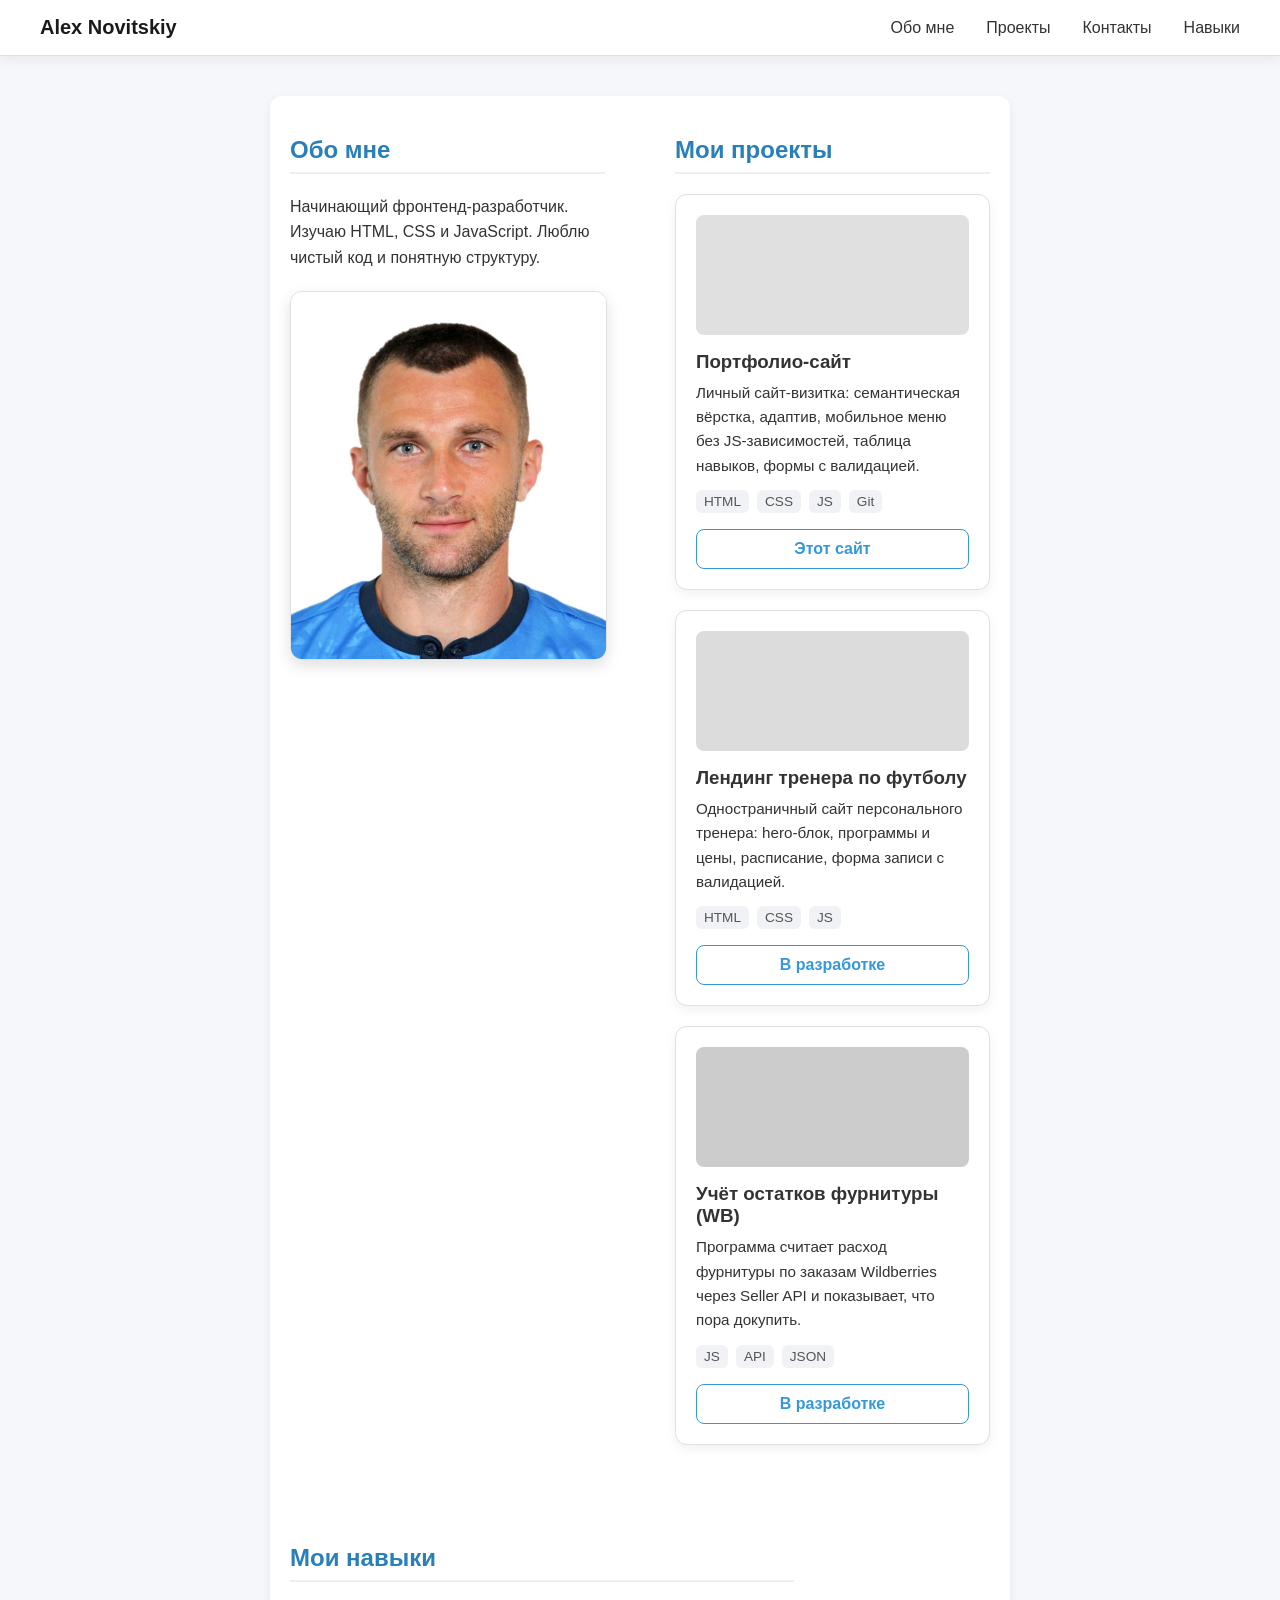
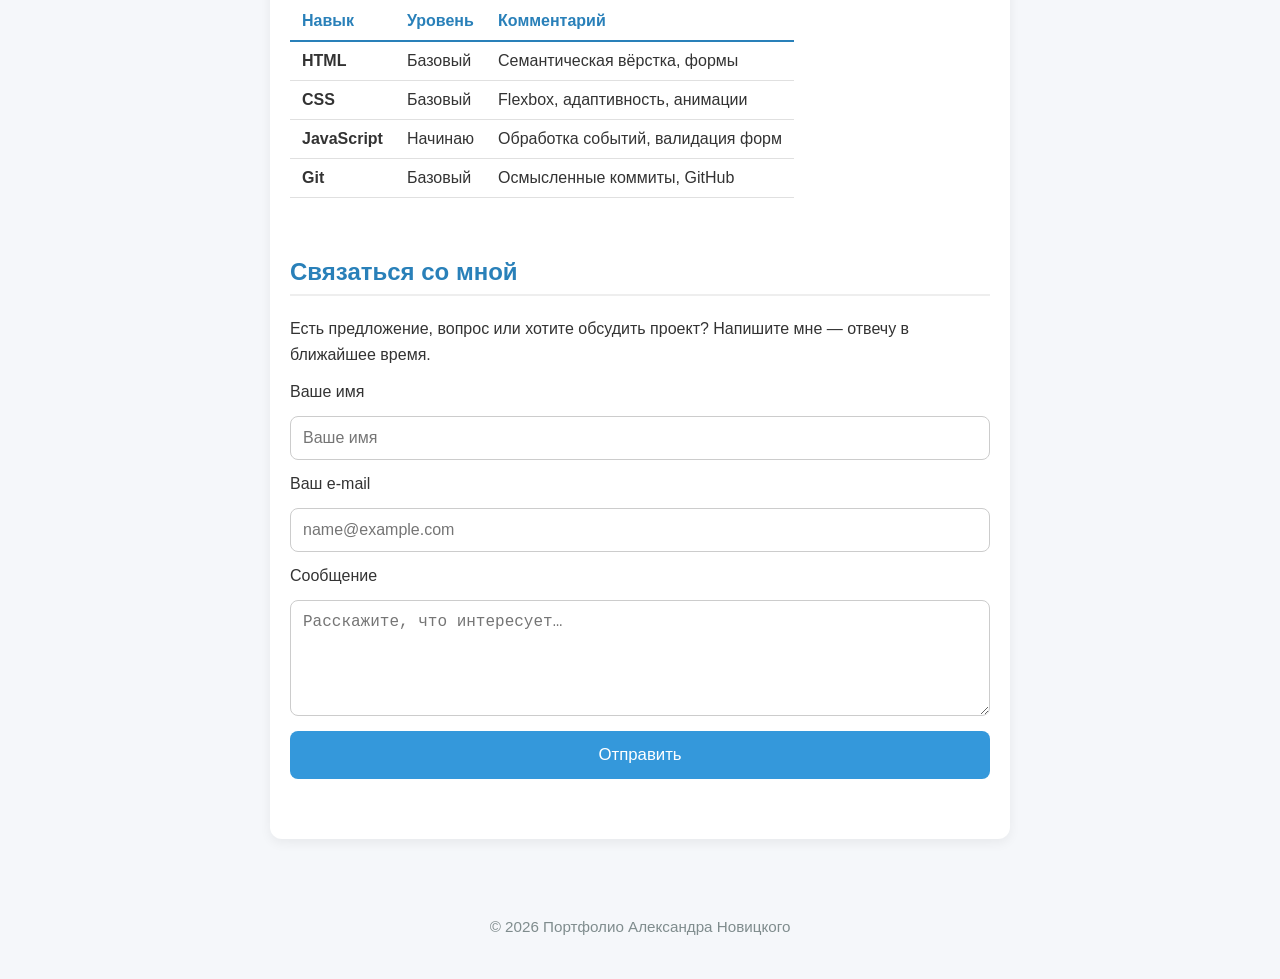
<file: index.html>
<!DOCTYPE html>
<html lang="ru">
  <head>
    <meta charset="UTF-8">
    <!-- Вот та самая строчка, про которую ты вспомнил -->
    <meta name="viewport" content="width=device-width, initial-scale=1.0">
    <title>Портфолио Александра Новицкого</title>
    <link rel="stylesheet" href="style.css">
  </head>
  <body>
    
    <header class="site-header">
  <div class="container header-inner">
    <a href="#" class="logo">Alex Novitskiy</a>

    <!-- Скрытый чекбокс для управления меню -->
    <input type="checkbox" id="nav-toggle" class="nav-toggle-checkbox">
    <label for="nav-toggle" class="mobile-toggle" aria-label="Открыть меню" aria-expanded="false" aria-controls="main-navigation">
      <span></span>
      <span></span>
      <span></span>
    </label>

    <nav class="main-nav" id="main-navigation">
      <ul class="nav-list">
        <li><a href="#about">Обо мне</a></li>
        <li><a href="#projects">Проекты</a></li>
        <li><a href="#contact">Контакты</a></li>
        <li><a href="#skills">Навыки</a></li>
      </ul>
    </nav>
  </div>
</header>



    <main>
      <div class="main-content">
        <section id="about">
          <h2>Обо мне</h2>
          <p>Начинающий фронтенд-разработчик. Изучаю HTML, CSS и JavaScript. Люблю чистый код и понятную структуру.</p>
          
          <img src="foto.jpg" alt="Фото Александра Новицкого">
        </section>
      
        <section id="projects">
  <h2>Мои проекты</h2>
      <div class="projects-grid">
        <!-- Проект 1: этот сайт -->
        <article class="project-card">
          <div class="card-image" style="background-color: #e0e0e0;"></div>
          <h3>Портфолио-сайт</h3>
          <p>Личный сайт-визитка: семантическая вёрстка, адаптив, мобильное меню без JS-зависимостей, таблица навыков, формы с валидацией.</p>
          <div class="card-tags">
            <span>HTML</span>
            <span>CSS</span>
            <span>JS</span>
            <span>Git</span>
          </div>
          <a href="#" class="btn-secondary">Этот сайт</a>
        </article>

        <!-- Проект 2: лендинг -->
        <article class="project-card">
          <div class="card-image" style="background-color: #dcdcdc;"></div>
          <h3>Лендинг тренера по футболу</h3>
          <p>Одностраничный сайт персонального тренера: hero-блок, программы и цены, расписание, форма записи с валидацией.</p>
          <div class="card-tags">
            <span>HTML</span>
            <span>CSS</span>
            <span>JS</span>
          </div>
          <a href="#" class="btn-secondary">В разработке</a>
        </article>

        <!-- Проект 3: WB-утилита -->
        <article class="project-card">
          <div class="card-image" style="background-color: #cccccc;"></div>
          <h3>Учёт остатков фурнитуры (WB)</h3>
          <p>Программа считает расход фурнитуры по заказам Wildberries через Seller API и показывает, что пора докупить.</p>
          <div class="card-tags">
            <span>JS</span>
            <span>API</span>
            <span>JSON</span>
          </div>
          <a href="#" class="btn-secondary">В разработке</a>
        </article>
      </div>
    </section>

        <section id="skills">
              <h2>Мои навыки</h2>
              <table>
                <caption class="visually-hidden">Список навыков и уровень владения</caption>
                <thead>
                  <tr>
                    <th scope="col">Навык</th>
                    <th scope="col">Уровень</th>
                    <th scope="col">Комментарий</th>
                  </tr>
                </thead>
                <tbody>
                  <tr>
                    <th scope="row">HTML</th>
                    <td data-label="Уровень">Базовый</td>
                    <td data-label="Комментарий">Семантическая вёрстка, формы</td>
                  </tr>
                  <tr>
                    <th scope="row">CSS</th>
                    <td data-label="Уровень">Базовый</td>
                    <td data-label="Комментарий">Flexbox, адаптивность, анимации</td>
                  </tr>
                  <tr>
                    <th scope="row">JavaScript</th>
                    <td data-label="Уровень">Начинаю</td>
                    <td data-label="Комментарий">Обработка событий, валидация форм</td>
                  </tr>
                  <tr>
                    <th scope="row">Git</th>
                    <td data-label="Уровень">Базовый</td>
                    <td data-label="Комментарий">Осмысленные коммиты, GitHub</td>
                  </tr>
                </tbody>

              </table>
            </section>

      
      </div>

            <!-- Секция "Связаться со мной" -->
      <section id="contact">
        <h2 id="contact-heading">Связаться со мной</h2>
        <p id="contact-desc">Есть предложение, вопрос или хотите обсудить проект? Напишите мне — отвечу в ближайшее время.</p>

        <form action="#" method="post" aria-labelledby="contact-heading" aria-describedby="contact-desc">
          <!-- поля формы как раньше -->
          <label for="name">Ваше имя</label>
          <input id="name" type="text" placeholder="Ваше имя" required>

          <label for="email">Ваш e‑mail</label>
          <input id="email" type="email" placeholder="name@example.com" required aria-invalid="false" aria-errormessage="email-error">
          <span id="email-error" role="alert" style="color: #d32f2f; font-size: 0.875rem; display: none;">Пожалуйста, введите корректный e‑mail (например, name@example.com)</span>


          <label for="message">Сообщение</label>
          <textarea id="message" rows="5" placeholder="Расскажите, что интересует…" required></textarea>

          <button type="submit">Отправить</button>
        </form>
      </section>


    </main>

    <footer>
      <p>&copy; 2026 Портфолио Александра Новицкого</p>
    </footer>

    <script src="script.js"></script>
  </body>
</html>
</file>
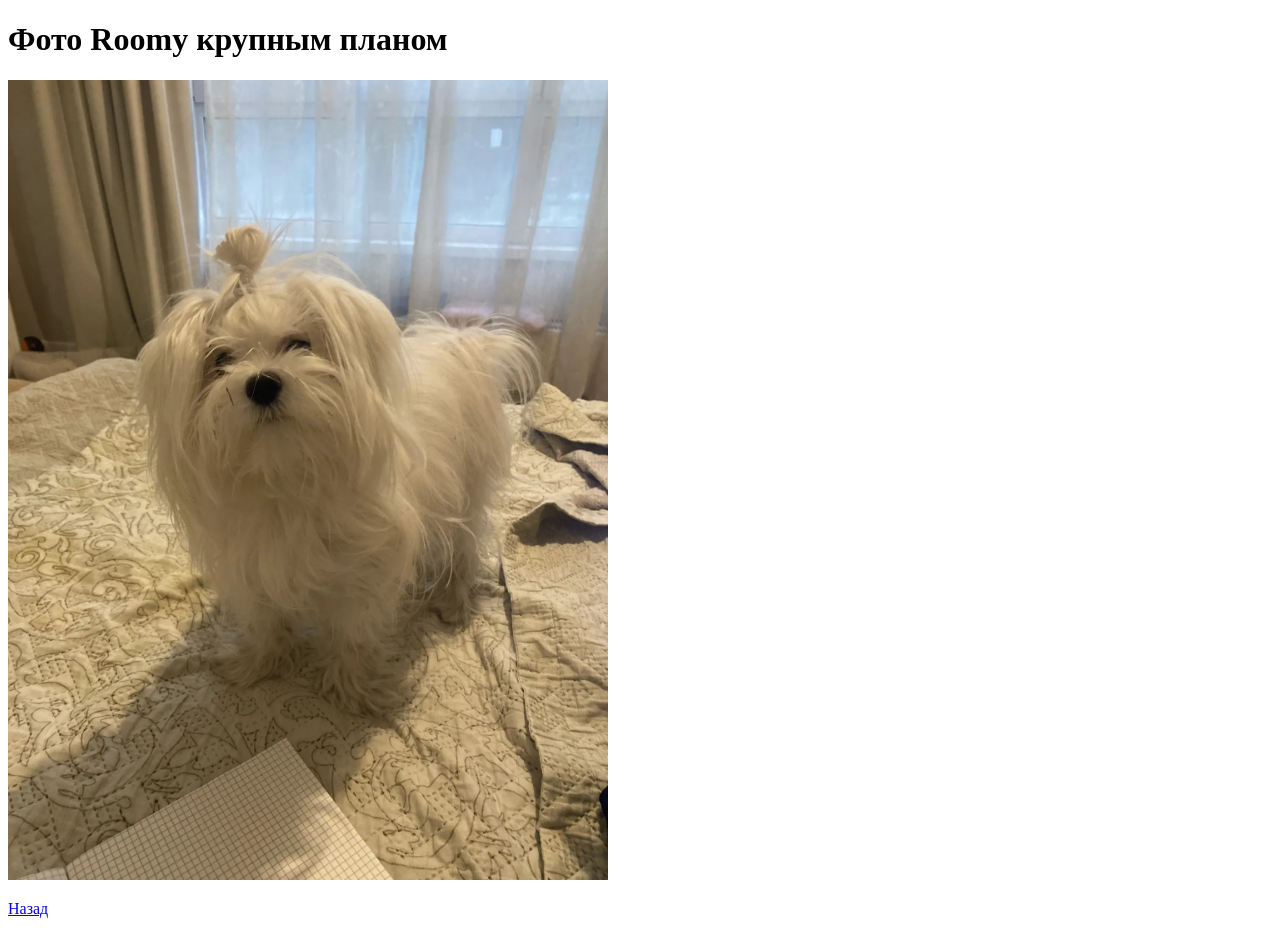
<file: big-photo.html>
<!DOCTYPE html>
<html lang="ru">
    <head>
        <meta charset="UTF-8">
        <meta name="viewport" content="width=device-width, initial-scale=1.0">
        <title> Большая фотография собаки Roomy</title>
        
    </head>
    <body>
        <h1>Фото Roomy крупным планом</h1>
        <img src="foto1.jpg" alt="Собака Roomy, мальтийская болонка, сидит на диване" width="600">
        <p><a href="index1.html">Назад</a></p>
    </body>
</html>
</file>
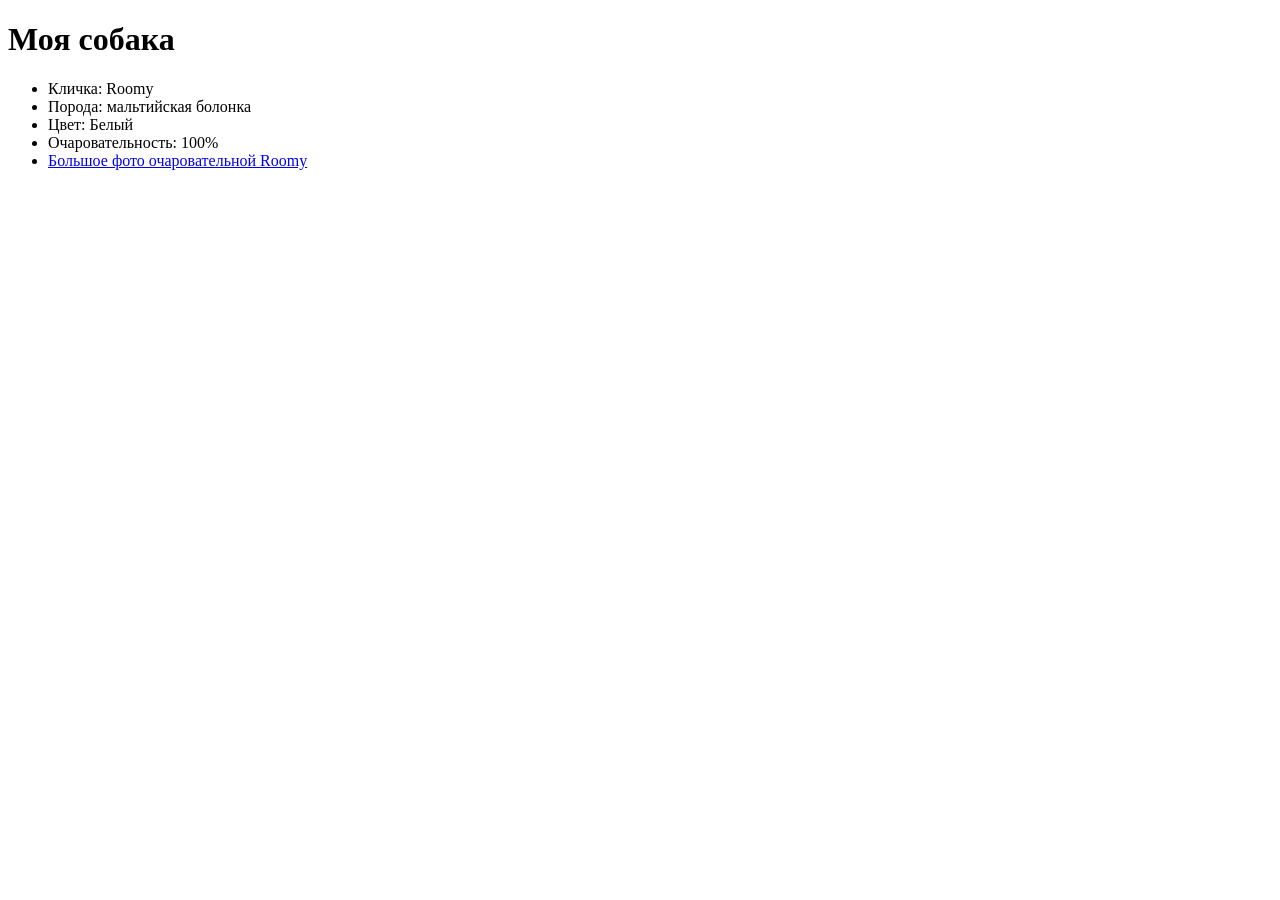
<file: Index1.html>
<!DOCTYPE html>
<html lang="ru">
    <head>
        <meta charset="UTF-8">
        <meta name="viewport" content="width=device-width, initial-scale=1.0">
        <title>Собака Roomy — страница Александра</title>
        
    </head>
    <body>
        <h1>Моя собака</h1>
        <ul>
            <li>Кличка: Roomy</li>
            <li>Порода: мальтийская болонка</li>
            <li>Цвет: Белый</li>
            <li>Очаровательность: 100%</li>
            <li><a href="big-photo.html">Большое фото очаровательной Roomy</a></li>
        </ul>
        </body>
</html>
</file>
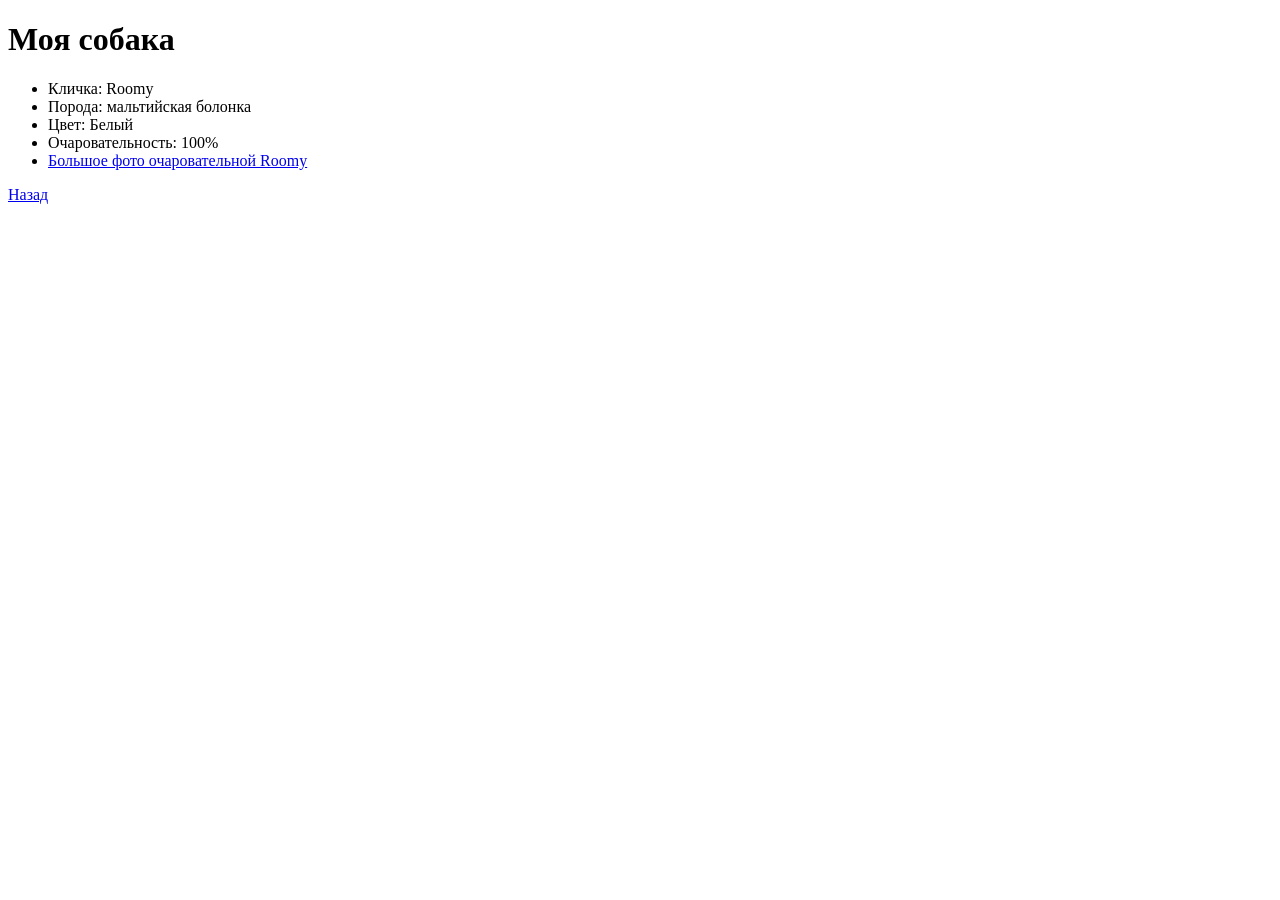
<file: index1.html>
<!DOCTYPE html>
<html lang="ru">
    <head>
        <meta charset="UTF-8">
        <meta name="viewport" content="width=device-width, initial-scale=1.0">
        <title>Собака Roomy — страница Александра</title>
        
    </head>
    <body>
        <h1>Моя собака</h1>
        <ul>
            <li>Кличка: Roomy</li>
            <li>Порода: мальтийская болонка</li>
            <li>Цвет: Белый</li>
            <li>Очаровательность: 100%</li>
            <li><a href="big-photo.html">Большое фото очаровательной Roomy</a></li>
        </ul>
        <p><a href="index.html">Назад</a></p>
        </body>
</html>
</file>
<file: style.css>
/* ============================================================
   ПОРТФОЛИО — основной файл стилей
   Структура:
   1. Базовые настройки
   2. Основной контент
   3. Фото
   4. Форма
   5. Колонки (Обо мне / Проекты)
   6. Шапка (десктоп)
   7. Шапка и мобильное меню (до 768px)
   ============================================================ */

/* ============================================================
   1. БАЗОВЫЕ НАСТРОЙКИ СТРАНИЦЫ
   ============================================================ */
html {
  scroll-padding-top: 80px;
  scroll-behavior: smooth;
}


body {
  font-family: Arial, Helvetica, sans-serif;
  background-color: #f5f7fa;
  color: #333;
  margin: 0;
  padding: 0;
}

/* ============================================================
   2. ОСНОВНОЙ КОНТЕНТ
   ============================================================ */
main {
  max-width: 700px;          /* На ПК — не шире 700px */
  margin: 40px auto;         /* По центру */
  padding: 20px;
  background: #ffffff;
  border-radius: 12px;
  box-shadow: 0 4px 12px rgba(0, 0, 0, 0.06);
}

section {
  margin-bottom: 40px;
}

section h2 {
  border-bottom: 2px solid #eee;
  padding-bottom: 8px;
  color: #2980b9;
}

p {
  line-height: 1.6;
}

/* ============================================================
   ВСПОМОГАТЕЛЬНЫЙ КЛАСС: скрывает элемент визуально,
   но оставляет доступным для скринридеров
   ============================================================ */
.visually-hidden {
  position: absolute;
  width: 1px;
  height: 1px;
  margin: -1px;
  padding: 0;
  overflow: hidden;
  clip: rect(0 0 0 0);
  white-space: nowrap;
  border: 0;
}

/* ============================================================
   3. ФОТО
   ============================================================ */
img {
  display: block;
  margin: 20px auto;
  max-width: 100%;           /* Самое важное для адаптивности */
  height: auto;              /* Сохраняет пропорции */
  border-radius: 12px;
  box-shadow: 0 6px 15px rgba(0, 0, 0, 0.12);
  border: 1px solid #e0e0e0;
}

/* ============================================================
   4. ФОРМА
   ============================================================ */
form {
  display: flex;
  flex-direction: column;
  gap: 15px;
}

form input,
form textarea {
  padding: 12px;
  border: 1px solid #ccc;
  border-radius: 8px;
  font-size: 1rem;
  box-sizing: border-box;    /* Чтобы padding не ломал ширину */
}

form button {
  background-color: #3498db;
  color: white;
  padding: 14px 20px;
  border: none;
  border-radius: 8px;
  cursor: pointer;
  font-size: 1.05rem;
  transition: background-color 0.2s ease;
}

form button:hover {
  background-color: #2980b9;
}

/* Сообщение об ошибке валидации (a11y: role="alert") */
.form-error {
  display: none;
  color: #d32f2f;
  font-size: 0.875rem;
}

/* Состояние невалидного поля */
input[aria-invalid="true"],
textarea[aria-invalid="true"] {
  border-color: #d32f2f;
}

@media (max-width: 600px) {
  form button {
    width: 100%;
  }
}

/* ============================================================
   5. КОЛОНКИ: ОБО МНЕ / ПРОЕКТЫ
   ============================================================ */
.main-content {
  display: flex;
  flex-wrap: wrap;           /* Разрешает перенос, если места мало */
  gap: 40px;                 /* Расстояние между колонками */
}

@media (min-width: 768px) {
  .main-content {
    justify-content: space-between;
  }

  #about,
  #projects {
    flex: 1;                 /* Растягиваются, занимая свободное место */
    min-width: 300px;        /* Минимальная ширина, чтобы не сжимались */
  }

  #about + #projects {
    margin-left: 30px;       /* Небольшой отступ слева у второй колонки */
  }
}

/* Таблица навыков */
table {
  width: 100%;
  border-collapse: collapse;
  margin-top: 1rem;
}

th, td {
  padding: 10px 12px;
  text-align: left;
  border-bottom: 1px solid #e0e0e0;
}

thead th {
  color: #2980b9;
  border-bottom: 2px solid #2980b9;
}

tbody tr:hover {
  background-color: #f5f7fa;
}

/* Подписи ячеек на десктопе не нужны */
td[data-label]::before {
  content: none;
}

/* Мобильный вид таблицы: строки превращаются в карточки */
@media (max-width: 600px) {
  table,
  tbody,
  tr,
  th,
  td {
    display: block;
    width: 100%;
    box-sizing: border-box; /* padding не раздувает ширину */
  }

  /* Шапку таблицы прячем — подписи теперь у каждой ячейки */
  thead {
    display: none;
  }

  /* Строка = карточка */
  tbody tr {
    margin-bottom: 12px;
    padding: 10px 14px;
    border: 1px solid #e0e0e0;
    border-radius: 8px;
    background-color: #ffffff;
  }

  /* Ячейка: на всю ширину, без внутренних границ */
  tbody th,
  tbody td {
    padding: 6px 0;
    border-bottom: none;
    text-align: left;
  }

  /* Название навыка отделяем от остальных полей */
  tbody th {
    border-bottom: 1px solid #eee;
    padding-bottom: 8px;
    margin-bottom: 4px;
    font-size: 1.05rem;
    color: #2980b9;
  }

  /* Подпись поля перед значением (Уровень, Комментарий) */
  tbody td::before {
    content: attr(data-label) ': ';
    font-weight: 700;
    color: #7f8c8d;
    font-size: 0.85rem;
  }
}

/* ============================================================
   5.1. СЕТКА ПРОЕКТОВ И КАРТОЧКИ
   ============================================================ */
.projects-grid {
  display: grid;
  /* Автоматически подстраивается: сколько влезает 280px+ — столько колонок */
  grid-template-columns: repeat(auto-fit, minmax(280px, 1fr));
  gap: 20px;
  margin-top: 1rem;
}

.project-card {
  background: #ffffff;
  border: 1px solid #e0e0e0;
  border-radius: 12px;
  padding: 20px;
  box-shadow: 0 4px 12px rgba(0, 0, 0, 0.06);
  display: flex;
  flex-direction: column;
  transition: transform 0.2s ease, box-shadow 0.2s ease;
}

.project-card:hover {
  transform: translateY(-4px);
  box-shadow: 0 8px 20px rgba(0, 0, 0, 0.12);
}

/* Заглушка картинки */
.card-image {
  height: 120px;
  border-radius: 8px;
  margin-bottom: 16px;
  background-size: cover;
  background-position: center;
  width: 100%;
}

.project-card h3 {
  margin: 0 0 8px;
}

.project-card p {
  margin: 0 0 12px;
  font-size: 0.95rem;
}

/* Теги */
.card-tags {
  display: flex;
  gap: 8px;
  margin-top: auto; /* прижимает теги к низу карточки */
  flex-wrap: wrap;
}

.card-tags span {
  background-color: #f0f2f5;
  color: #555;
  padding: 4px 8px;
  border-radius: 6px;
  font-size: 0.85rem;
  white-space: nowrap;
}

/* Кнопка */
.btn-secondary {
  margin-top: 16px;
  display: block;
  text-align: center;
  padding: 10px;
  background-color: transparent;
  border: 1px solid #3498db;
  color: #3498db;
  text-decoration: none;
  border-radius: 8px;
  font-weight: 600;
  transition: all 0.2s;
}

.btn-secondary:hover {
  background-color: #3498db;
  color: white;
}


/* ============================================================
   6. ШАПКА (ДЕСКТОП)
   ============================================================ */
.site-header {
  background-color: #ffffff;
  box-shadow: 0 4px 12px rgba(0, 0, 0, 0.06);
  border-bottom: 1px solid #e0e0e0;
  position: sticky;
  top: 0;
  z-index: 1000;
}

.header-inner {
  display: flex;
  justify-content: space-between;
  align-items: center;
  max-width: 1200px;
  margin: 0 auto;
  padding: 1rem 1.5rem;
}

.logo {
  font-weight: 700;
  font-size: 1.25rem;
  color: #1a1a1a;
  text-decoration: none;
}

.main-nav .nav-list {
  list-style: none;
  margin: 0;
  padding: 0;
  display: flex;
  gap: 2rem;
}

.main-nav .nav-list a {
  color: #333;
  text-decoration: none;
  position: relative;
}

/* Подчёркивание при наведении */
.main-nav .nav-list a::after {
  content: '';
  position: absolute;
  width: 0;
  height: 2px;
  bottom: -4px;
  left: 0;
  background-color: #007bff;
  transition: width 0.3s ease;
}

.main-nav .nav-list a:hover::after {
  width: 100%;
}

.main-nav .nav-list a:hover {
  color: #007bff;
}

/* Плавные переходы для интерактивных элементов шапки */
.site-header a,
.mobile-toggle {
  transition: color 0.2s ease, transform 0.2s ease, opacity 0.2s ease;
}

.logo:hover {
  color: #007bff;
  transform: translateX(4px);
}

/* Бургер скрыт на десктопе */
.mobile-toggle {
  display: none;
}

/* Сам чекбокс всегда невидим — им управляет label */
.nav-toggle-checkbox {
  display: none;
}

/* Подвал */
footer {
  text-align: center;
  padding: 20px;
  color: #7f8c8d;
  font-size: 0.95rem;
  margin-top: 40px;
}

/* ============================================================
   7. МОБИЛЬНАЯ ВЕРСИЯ (до 768px)
   ============================================================ */
@media (max-width: 768px) {
  /* Кнопка-бургер */
  .mobile-toggle {
    display: block;
    background: none;
    border: none;
    cursor: pointer;
    padding: 8px;
  }

  .mobile-toggle span {
    display: block;
    width: 24px;
    height: 3px;
    background-color: #333;
    margin: 6px 0;
    border-radius: 2px;
    transition: all 0.3s ease;
  }

  /* Панель меню: фиксируем поверх контента */
  .main-nav {
    position: fixed;
    top: 60px;                       /* Высота шапки + отступ */
    left: 0;
    width: 100%;
    height: calc(100vh - 60px);      /* Всё оставшееся место */
    background-color: #ffffff;
    overflow-y: auto;
    transform: translateX(100%);     /* Сдвинута вправо, за экран */
    transition: transform 0.3s ease-in-out;
    z-index: 999;
    padding-top: 2rem;
    box-shadow: 0 10px 20px rgba(0, 0, 0, 0.1);
  }

  /* Чекбокс активен -> панель выезжает на экран */
  .nav-toggle-checkbox:checked ~ .main-nav {
    transform: translateX(0);
  }

  /* Список ссылок: вертикальный, крупный, всё задано явно */
  .main-nav .nav-list {
    display: flex;
    flex-direction: column;
    list-style: none;
    margin: 0;
    padding: 0;
    width: 100%;
    text-align: center;
    gap: 0;
  }

  .main-nav .nav-list li {
    margin: 1rem 0;
  }

  .main-nav .nav-list a {
    display: block;
    color: #1a1a1a;
    text-decoration: none;
    font-size: 1.25rem;
    padding: 0.5rem 1rem;
    border-radius: 4px;
  }

  /* Отключаем декоративное подчёркивание из десктопной версии */
  .main-nav .nav-list a::after {
    display: none;
  }

  .main-nav .nav-list a:hover {
    background-color: #f0f0f0;
  }
}
  /* Бургер -> крестик */
.nav-toggle-checkbox:checked ~ .mobile-toggle span:nth-child(1) {
  transform: translateY(9px) rotate(45deg);
}

.nav-toggle-checkbox:checked ~ .mobile-toggle span:nth-child(2) {
  opacity: 0;
}

.nav-toggle-checkbox:checked ~ .mobile-toggle span:nth-child(3) {
  transform: translateY(-9px) rotate(-45deg);
}

/* ============================================================
   8. УЗКИЕ ЭКРАНЫ (до 600px)
   ============================================================ */
@media (max-width: 600px) {
  header h1 {
    font-size: 1.8rem;       /* Чуть меньше заголовок */
  }

  main {
    margin: 20px 10px;       /* Меньше отступы по бокам */
    padding: 15px;           /* Чуть меньше внутренние отступы */
    max-width: 100%;         /* На телефоне — на всю ширину */
  }
}
</file>
